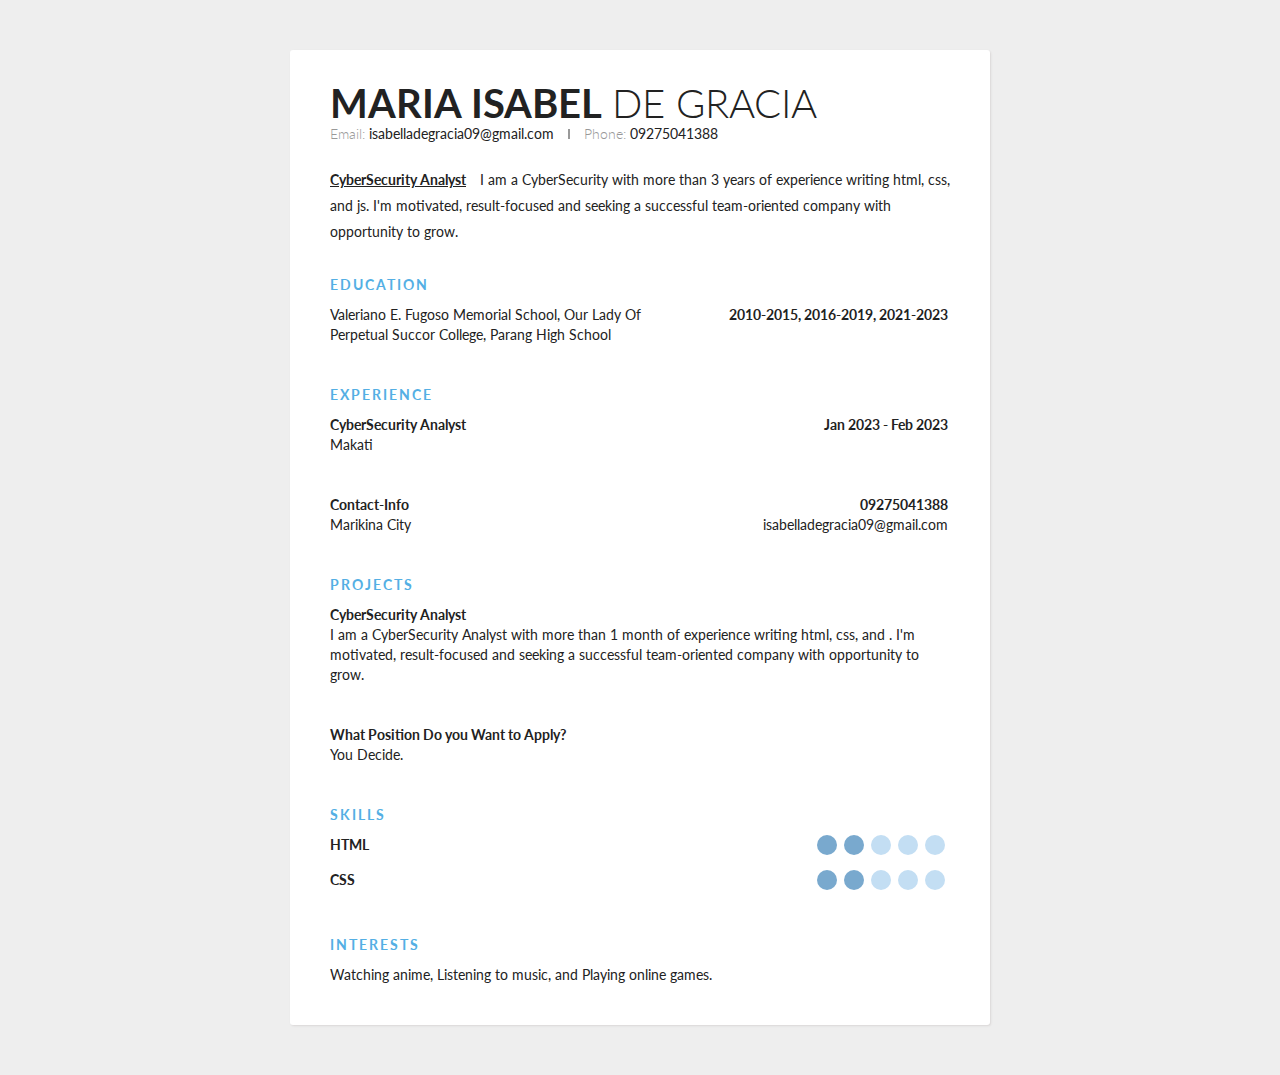
<file: pages/resume/index.html>
<!DOCTYPE html>
<html lang="en">
<head>
    <meta charset="UTF-8">
    <meta name="viewport" content="width=device-width, initial-scale=1.0">
    <title>Document</title>
    <link rel="stylesheet" href="./assets/css/resume.css">
</head>
<body>
    <link href='https://fonts.googleapis.com/css?family=Lato:400,300,700' rel='stylesheet' type='text/css'>

<div class="container">
  <div class="header">
    <div class="full-name">
      <span class="first-name">Maria Isabel</span> 
      <span class="last-name">De Gracia</span>
    </div>
    <div class="contact-info">
      <span class="email">Email: </span>
      <span class="email-val">isabelladegracia09@gmail.com</span>
      <span class="separator"></span>
      <span class="phone">Phone: </span>
      <span class="phone-val">09275041388</span>
    </div>
    
    <div class="about">
      <span class="position">CyberSecurity Analyst</span>
      <span class="desc">
        I am a CyberSecurity with more than 3 years of experience writing html, css, and js. I'm motivated, result-focused and seeking a successful team-oriented company with opportunity to grow. 
      </span>
    </div>
  </div>
   <div class="details">
    <div class="section">
      <div class="section__title">Education</div>
      <div class="section__list">
        <div class="section__list-item">
          <div class="left">
            <div class="name"></div>
            <div class="addr">Valeriano E. Fugoso Memorial School, Our Lady Of Perpetual Succor College, Parang High School
            </div>
            <div class="duration"></div>
          </div>
          <div class="right">
            <div class="name">2010-2015, 2016-2019, 2021-2023</div>
            <div class="desc"></div>
          </div>
        </div>
              

      </div>
    </div>
    <div class="section">
      <div class="section__title">Experience</div>
      <div class="section__list">
        <div class="section__list-item">
          <div class="left">
            <div class="name">CyberSecurity Analyst</div>
            <div class="addr">Makati</div>
            <div class="duration"></div>
          </div>
          <div class="right">
            <div class="name">Jan 2023 - Feb 2023</div>
            <div class="desc"></div>
          </div>
        </div>
        <div class="section__list-item">
          <div class="left">
            <div class="name">Contact-Info</div>
            <div class="addr">Marikina City</div>
            <div class="duration"></div>
          </div>
          <div class="right">
            <div class="name">09275041388</div>
            <div class="desc">isabelladegracia09@gmail.com</div>
          </div>
        </div>

      </div>
      
  </div>
     <div class="section">
      <div class="section__title">Projects</div> 
       <div class="section__list">
         <div class="section__list-item">
           <div class="name">CyberSecurity Analyst</div>
           <div class="text">I am a CyberSecurity Analyst with more than 1 month of experience writing html, css, and . I'm motivated, result-focused and seeking a successful team-oriented company with opportunity to grow.</div>
         </div>
         
         <div class="section__list-item">
                    <div class="name">What Position Do you Want to Apply?</div>
           <div class="text"> You Decide. <a href="/login"></a>
           </div>
         </div>
       </div>
    </div>
     <div class="section">
       <div class="section__title">Skills</div>
       <div class="skills">
         <div class="skills__item">
           <div class="left"><div class="name">
             HTML
             </div></div>
           <div class="right">
                          <input  id="ck1" type="checkbox" checked/>

             <label for="ck1"></label>
                          <input id="ck2" type="checkbox" checked/>

              <label for="ck2"></label>
                         <input id="ck3" type="checkbox" />

              <label for="ck3"></label>
                           <input id="ck4" type="checkbox" />
            <label for="ck4"></label>
                          <input id="ck5" type="checkbox" />
              <label for="ck5"></label>

           </div>
         </div>
         
       </div>
       <div class="skills__item">
           <div class="left"><div class="name">
             CSS</div></div>
           <div class="right">
                          <input  id="ck1" type="checkbox" checked/>

             <label for="ck1"></label>
                          <input id="ck2" type="checkbox" checked/>

              <label for="ck2"></label>
                         <input id="ck3" type="checkbox" />

              <label for="ck3"></label>
                           <input id="ck4" type="checkbox" />
            <label for="ck4"></label>
                          <input id="ck5" type="checkbox" />
              <label for="ck5"></label>

           </div>
         </div>
         
       </div>
     <div class="section">
     <div class="section__title">
       Interests
       </div>
       <div class="section__list">
         <div class="section__list-item">
                 Watching anime, Listening to music, and Playing online games.
          </div>
       </div>
     </div>
     </div>
  </div>
</div>
</body>
</html>
</file>
<file: pages/resume/assets/css/resume.css>
* {
    margin: 0;
    padding: 0;
    box-sizing: border-box;
  }
  html {
    height: 100%;  
  }
  
  body {
    min-height: 100%;  
    background: #eee;
    font-family: 'Lato', sans-serif;
    font-weight: 400;
    color: #222;
    font-size: 14px;
    line-height: 26px;
    padding-bottom: 50px;
  }
  
  .container {
    max-width: 700px;   
    background: #fff;
    margin: 0px auto 0px; 
    box-shadow: 1px 1px 2px #DAD7D7;
    border-radius: 3px;  
    padding: 40px;
    margin-top: 50px;
  }
  
  .header {
    margin-bottom: 30px;
    
    .full-name {
      font-size: 40px;
      text-transform: uppercase;
      margin-bottom: 5px;
    }
    
    .first-name {
      font-weight: 700;
    }
    
    .last-name {
      font-weight: 300;
    }
    
    .contact-info {
      margin-bottom: 20px;
    }
    
    .email ,
    .phone {
      color: #999;
      font-weight: 300;
    } 
    
    .separator {
      height: 10px;
      display: inline-block;
      border-left: 2px solid #999;
      margin: 0px 10px;
    }
    
    .position {
      font-weight: bold;
      display: inline-block;
      margin-right: 10px;
      text-decoration: underline;
    }
  }
  
  
  .details {
    line-height: 20px;
    
    .section {
      margin-bottom: 40px;  
    }
    
    .section:last-of-type {
      margin-bottom: 0px;  
    }
    
    .section__title {
      letter-spacing: 2px;
      color: #54AFE4;
      font-weight: bold;
      margin-bottom: 10px;
      text-transform: uppercase;
    }
    
    .section__list-item {
      margin-bottom: 40px;
    }
    
    .section__list-item:last-of-type {
      margin-bottom: 0;
    }
    
    .left ,
    .right {
      vertical-align: top;
      display: inline-block;
    }
    
    .left {
      width: 60%;    
    }
    
    .right {
      text-align: right;
      width: 39%;    
    }
    
    .name {
      font-weight: bold;
    }
    
    a {
      text-decoration: none;
      color: #000;
      font-style: italic;
    }
    
    a:hover {
      text-decoration: underline;
      color: #000;
    }
    
    .skills__item {
      margin-bottom: 10px;  
    }
    
    .skills__item .right {
      input {
        display: none;
      }
      
      label {
        display: inline-block;  
        width: 20px;
        height: 20px;
        background: #C3DEF3;
        border-radius: 20px;
        margin-right: 3px;
      }
      
      input:checked + label {
        background: #79A9CE;
      }
    }
  }
</file>
